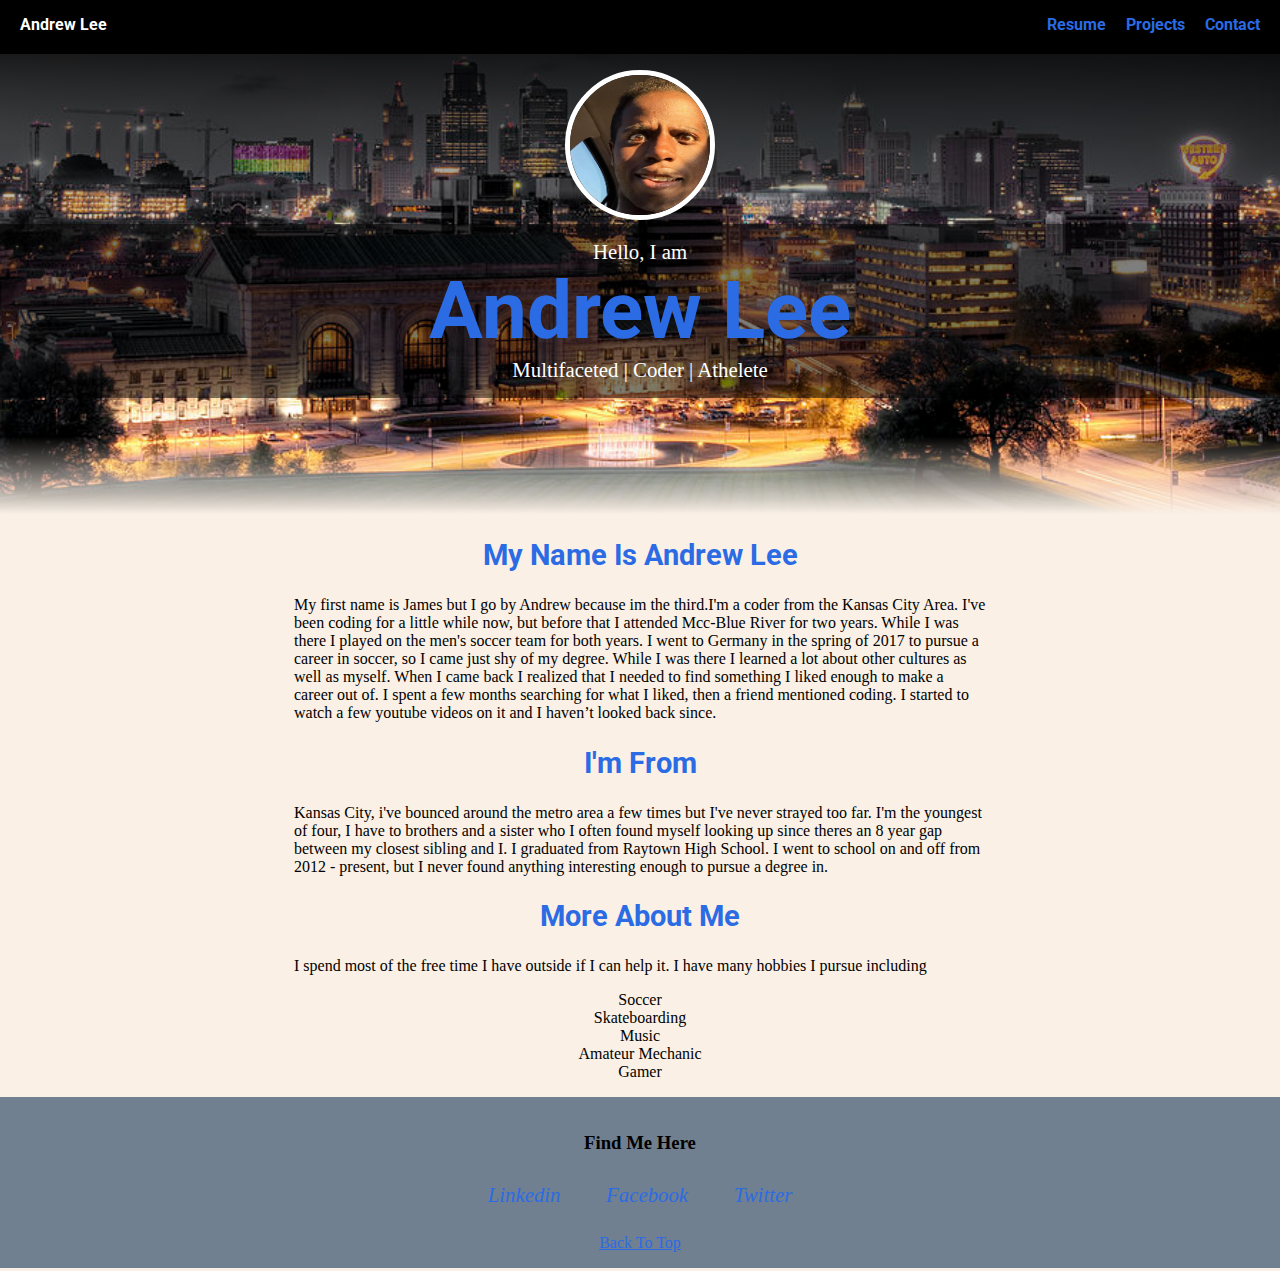
<file: index.html>
<!doctype html>
<html lang="en">
<head>
  <meta charset="utf-8">
  <title>Andrew Lee's Profile</title>
  <meta name="viewport" content="width=device-width, initial-scale=1.0">
  <link rel="stylesheet" href="styles.css">
  <link href="https://fonts.googleapis.com/css?family=Muli%7CRoboto:400,300,500,700,900" rel="stylesheet"></head>
     <body>
    
    <div class="main-nav">
        <ul class="nav">
          <li class="name">Andrew Lee</li>
          <li><a href="resume/resume.html">Resume</a></li>
          <li><a href="project.html">Projects</a></li>
          <li><a href="mailto:andrew72993@yahoo.com?
subject=Hello%20Andrew">Contact</a></li>
        </ul>
    </div>

    <header class="mainHeader">
      <img src="images/img_al.PNG" alt="Drawing of Jane Smith" class="profile-image">
      <div class="backdrop">
        <p class="tag-location">Hello, I am</p>
        <h1 class="tag-name">Andrew Lee</h1>
        <p class="tag-location">Multifaceted | Coder | Athelete</p>
       </div>
    </header>  <!--    Main Header-->
    
  <div class="primary-content"> 
    <h2><link href="https://fonts.googleapis.com/css?family=Fenix" rel="stylesheet">My Name Is Andrew Lee</h2>
      <p>My first name is James but I go by Andrew because im the third.I'm a coder from the Kansas City Area. I've been coding for a little while now, but before that I attended Mcc-Blue River for two years. While I was there I played on the men's soccer team for both years. I went to Germany in the spring of 2017 to pursue a career in soccer, so I came just shy of my degree. While I was there I learned a lot about other cultures as well as myself. When I came back I realized that I needed to find something I liked enough to make a career out of. I spent a few months searching for what I liked, then a friend mentioned coding. I started to watch a few youtube videos on it and I haven’t looked back since.</p>
    <h2><link href="https://fonts.googleapis.com/css?family=Fenix" rel="stylesheet">I'm From</h2>
    <p>Kansas City, i've bounced around the metro area a few times but I've never strayed too far. I'm the youngest of four, I have to brothers and a sister who I often found myself looking up since theres an 8 year gap between my closest sibling and I. I graduated from Raytown High School. I went to school on and off from 2012 - present, but I never found anything interesting enough to pursue a degree in.</p>
    <h2><link href="https://fonts.googleapis.com/css?family=Fenix" rel="stylesheet">More About Me</h2>
    <p>I spend most of the free time I have outside if I can help it. I have many hobbies I pursue including</p>
    <ul>
    <li>Soccer</li>
    <li>Skateboarding</li>
    <li>Music</li>
    <li>Amateur Mechanic</li>
    <li>Gamer</li>
    </ul>
  
  </div>
 
  
  
  
  
  
  
  
  <footer>
  <h3>Find Me Here</h3>
  <ul>
    <li class=noline><a href="http://www.linkedin.com/in/andrew-lee-140773151" target="_new">Linkedin</a></li>
    <li class=noline><a href="http://www.facebook.com/Andrewrtbb" target="_new">Facebook</a></li>
    <li class=noline><a href="http://www.twitter.com/andrewrtbb" target="_new">Twitter</a></li>
  </ul>
  <a href="#" class="btt">Back To Top</a>
  </footer>
  </body>
</html>
</file>
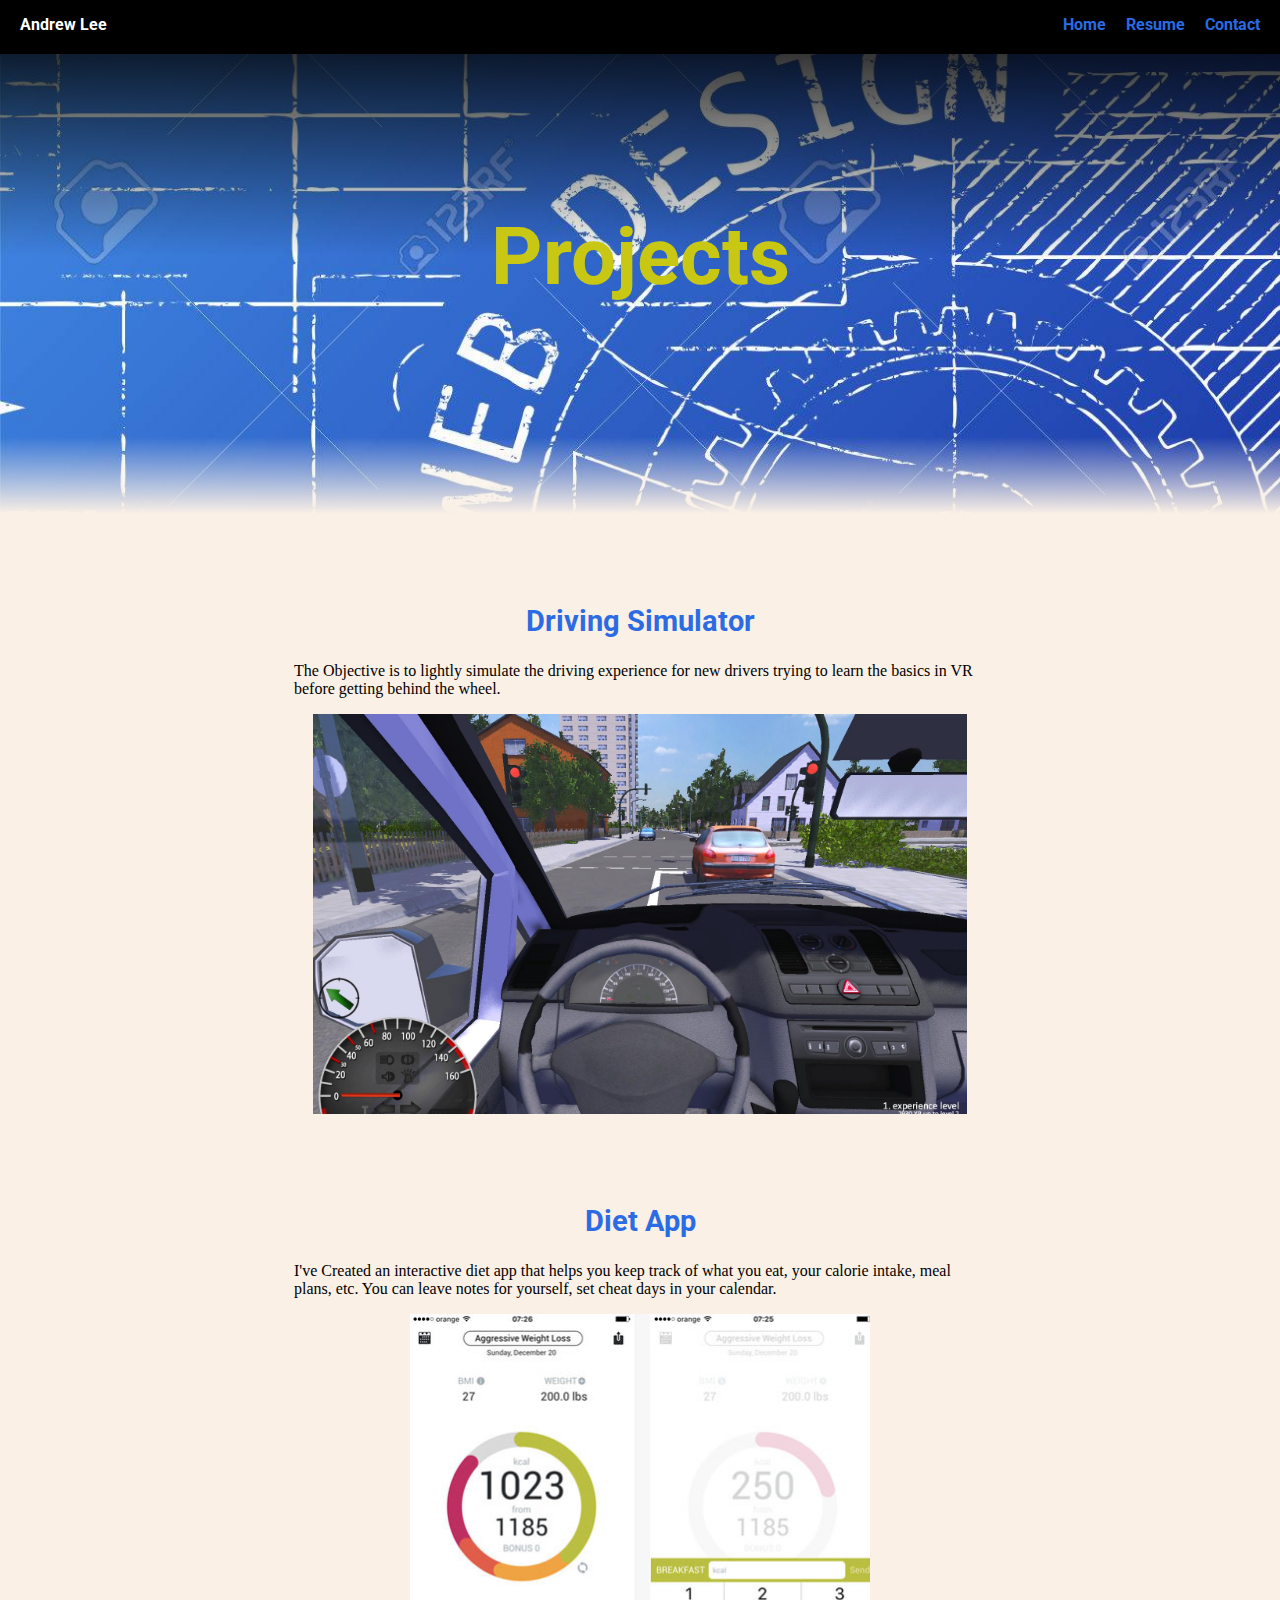
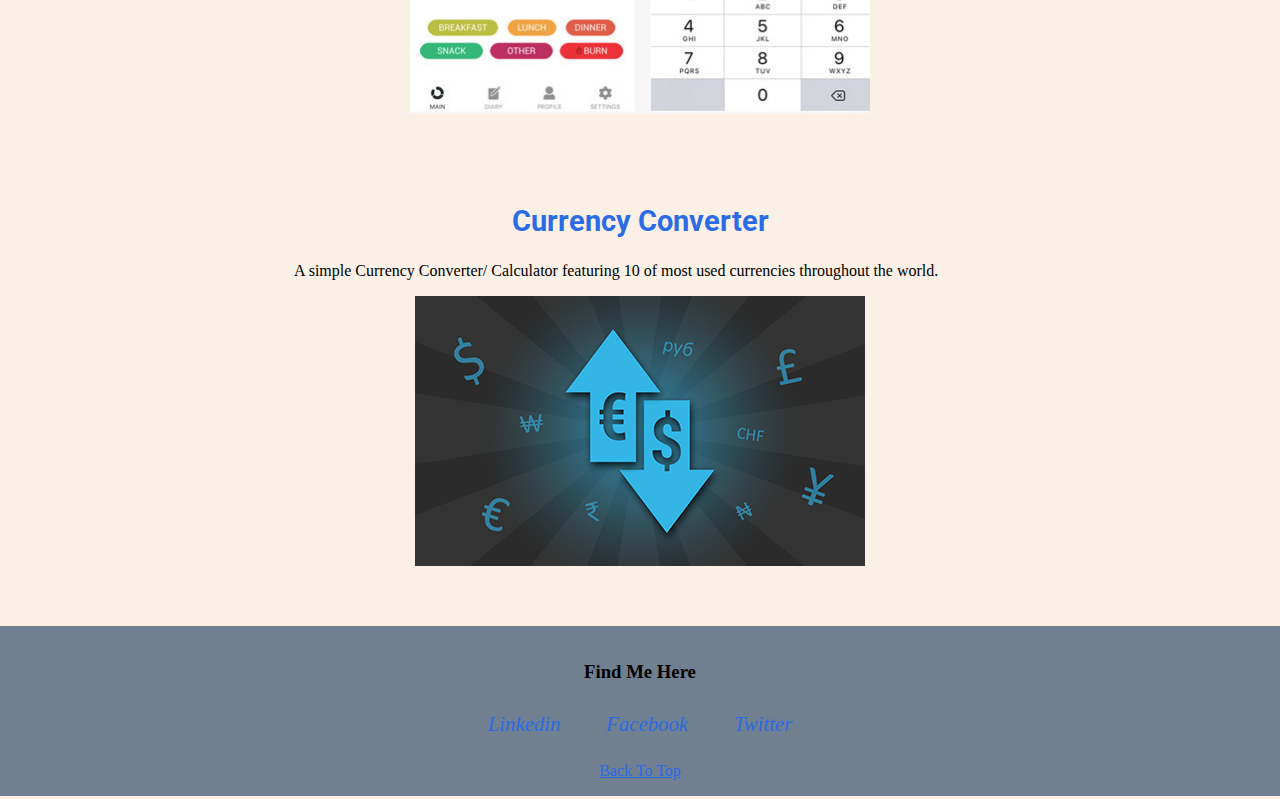
<file: project.html>
<!doctype html>
<html lang="en">
<head>
  <meta charset="utf-8">
  <title>Andrew Lee's Projects</title>
  <meta name="viewport" content="width=device-width, initial-scale=1.0">
  <link rel="stylesheet" href="project.css">
  <link href="https://fonts.googleapis.com/css?family=Muli%7CRoboto:400,300,500,700,900" rel="stylesheet"></head>
  <body>
    
    <div class="main-nav">
        <ul class="nav">
          <li class="name">Andrew Lee</li>
          <li><a href="index.html">Home</a></li>
          <li><a href="resume/resume.html">Resume</a></li>
          <li><a href="mailto:andrew72993@yahoo.com?
subject=Hello%20Andrew">Contact</a></li>
        </ul>
    </div>

    <header class="mainHeader">
      <div class="backdrop">
        <h1 class="tag-name">Projects</h1>
       </div>
    </header>  <!--    Main Header-->
    
  <div class="primary-content"> 
    <h2><link href="https://fonts.googleapis.com/css?family=Fenix" rel="stylesheet"><a href="https://www.github.com/AndrewRTBB/FizzBuzz" target="_new" class="margin">Driving Simulator</a></h2>
    <p>The Objective is to lightly simulate the driving experience for new drivers trying to learn the basics in VR before getting behind the wheel.</p>
    <img src="images/driving.jpg" class="bigp">
    <h2><link href="https://fonts.googleapis.com/css?family=Fenix" rel="stylesheet"><a href="https://www.github.com/AndrewRTBB/API" target="_new" class="margin">Diet App</a></h2>
    
    <p>I've Created an interactive diet app that helps you keep track of what you eat, your calorie intake, meal plans, etc. You can leave notes for yourself, set cheat days in your calendar.  </p>
    <img src="images/diet.jpg" class="bigp">
    <h2><link href="https://fonts.googleapis.com/css?family=Fenix" rel="stylesheet"><a href="https://www.github.com/" target="_new">Currency Converter</a></h2>
    <p>A simple Currency Converter/ Calculator featuring 10 of most used currencies throughout the world.</p>
    <img src="images/currency.png" class="bigp">
  
  </div>
 
  
  
  
  
  
  
  
  <footer>
  <h3>Find Me Here</h3>
  <ul>
    <li class=noline><a href="http://www.linkedin.com/in/andrew-lee-140773151" target="_new">Linkedin</a></li>
    <li class=noline><a href="http://www.facebook.com/Andrewrtbb" target="_new">Facebook</a></li>
    <li class=noline><a href="http://www.twitter.com/andrewrtbb" target="_new">Twitter</a></li>
  </ul>
  <a href="#" class="btt">Back To Top</a>
  </footer>
  
  
  
  
  
  
  
  </body>
</file>
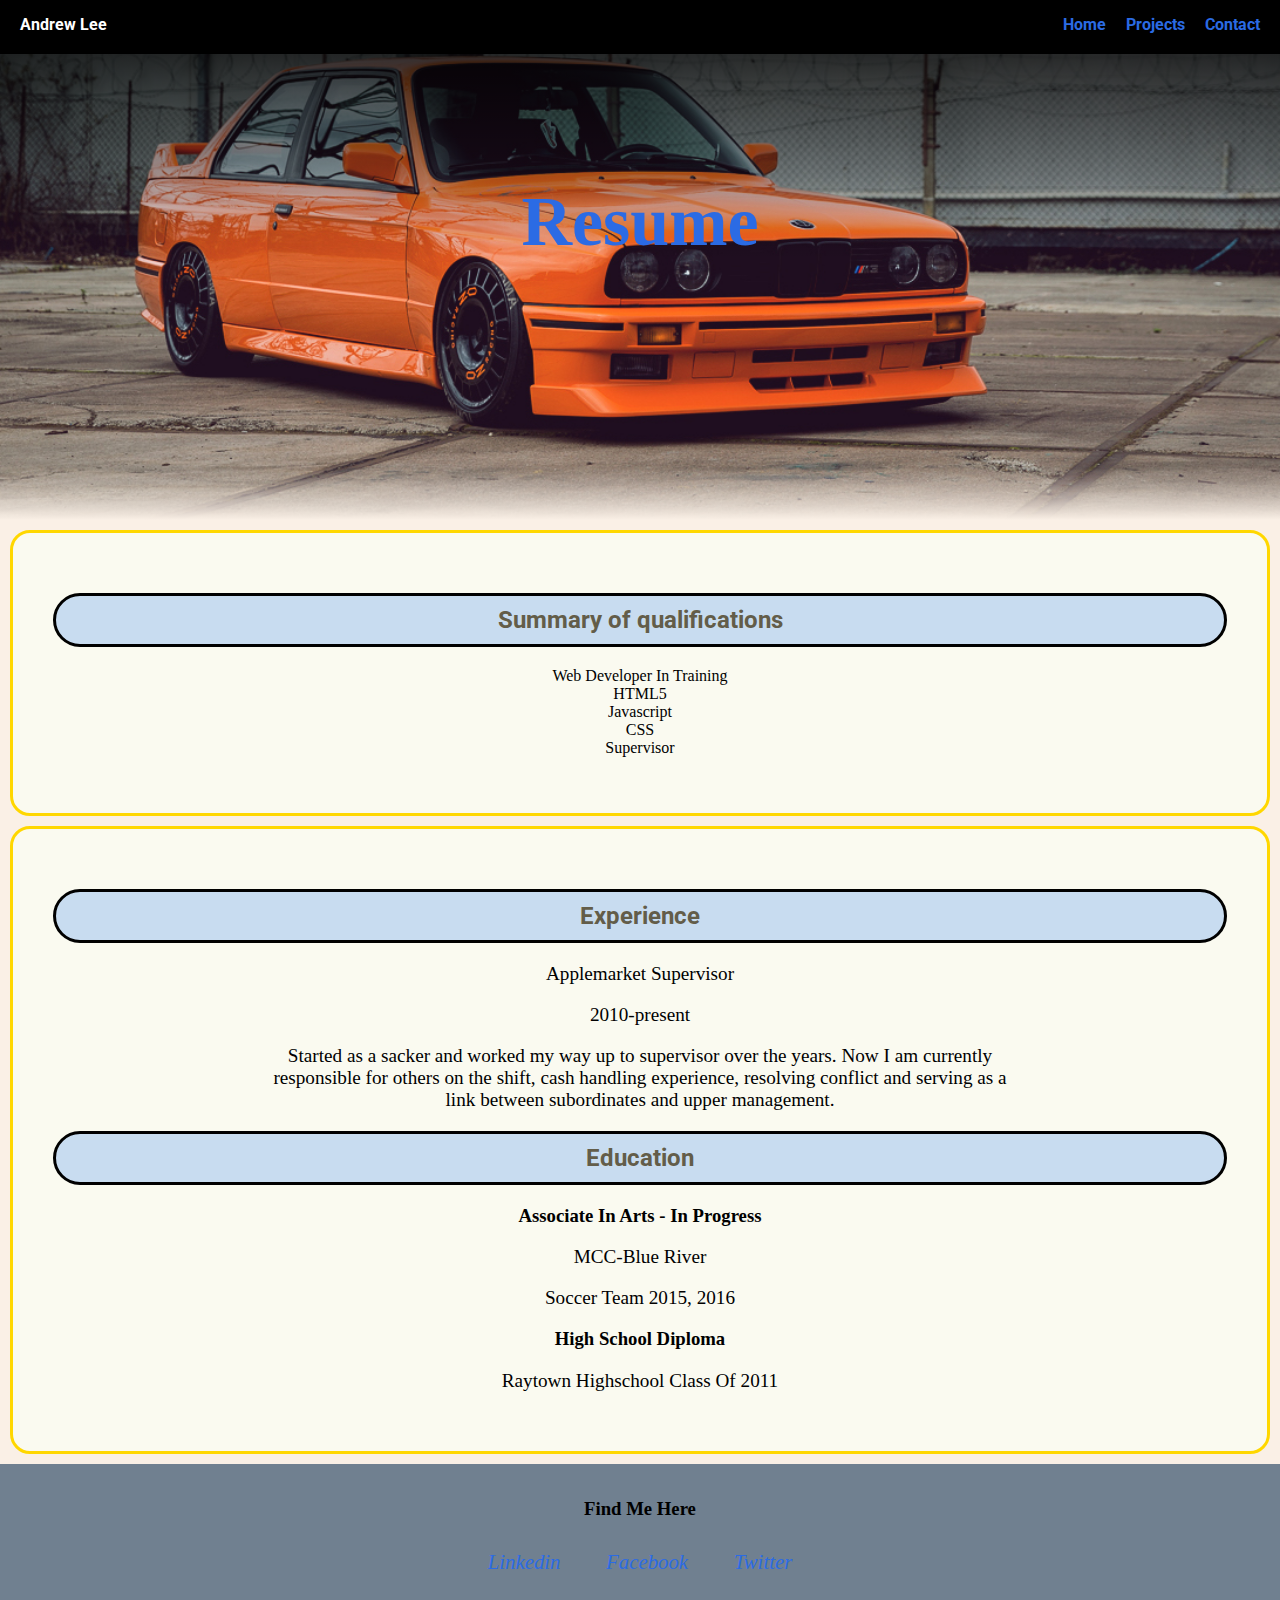
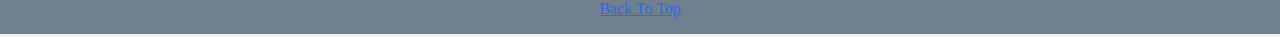
<file: resume/resume.html>
<!doctype html>
<html lang="en">
<head>
  <meta charset="utf-8">
  <title>Andrew Lee's Profile</title>
  <meta name="viewport" content="width=device-width, initial-scale=1.0">
  <link rel="stylesheet" href="resume.css">
  <link href="https://fonts.googleapis.com/css?family=Muli%7CRoboto:400,300,500,700,900" rel="stylesheet"></head>
     <body>
       
    <div class="main-nav">
        <ul class="nav">
          <li class="name">Andrew Lee</li>
          <li><a href="../index.html">Home</a></li>
          <li><a href="../project.html">Projects</a></li>
          <li><a href="mailto:andrew72993@yahoo.com?
subject=Hello%20Andrew">Contact</a></li>
        </ul>
    </div>

       
       <header class="main-header">
        <h1><p class="drew">Resume</p> </h1>
       </header>
         <main class=flex>
           <div class=card>
              <h2 class="card-title">Summary of qualifications</h2>
                <ul>
                  <li class="nolin">Web Developer In Training</li>
                  <li class="nolin">HTML5</li>
                  <li class="nolin">Javascript</li>
                  <li class="nolin">CSS</li>
                  <li class="nolin">Supervisor</li>
                </ul>
           </div>
         
        <div class="card">
          <h2 class="card-title">Experience</h2>
          <p class="al">Applemarket Supervisor</p>
           <p class="al">2010-present</p>
          <p class="al">Started as a sacker and worked my way up to supervisor over the years. Now I am currently responsible for others on the shift, cash handling experience, resolving conflict and serving as a link between subordinates and upper management.
</p>
          <h2 class="card-title">Education</h2>
            <h3>Associate In Arts - In Progress</h3>
            <p>MCC-Blue River</p>
            <p>Soccer Team 2015, 2016</p>
            <h3>High School Diploma</h3>
            <p>Raytown Highschool Class Of 2011</p>
            
       
        </div>
       
      </main> 
     </body>
  
    <footer>
      <h3>Find Me Here</h3>
  <ul>
    <li class=noline><a href="http://www.linkedin.com/in/andrew-lee-140773151" target="_new">Linkedin</a></li>
    <li class=noline><a href="http://www.facebook.com/Andrewrtbb" target="_new">Facebook</a></li>
    <li class=noline><a href="http://www.twitter.com/andrewrtbb" target="_new">Twitter</a></li>
  </ul>
  <a href="#" class="btt">Back To Top</a>
  </footer>
  </html>
</file>
<file: styles.css>
/*Main styles*/

*{ 
  box-sizing:border-box;
  }
body{
  margin: 0;
  padding: 0;
  text-align: center;
  background: rgb(250, 240, 230);
}

p{
  padding: 0 30px 0 30px;
}

a{
  text-decoration:none;
  color: #2b6be4;
}
 a:hover{
  color:red;
} 
header .profile-image{
  margin-top: 70px;
  width: 150px;
  height: 150px;
  border-radius: 50%;
  border: 5px solid white;
  transition: all .5s;
  
  }

header .profile-image:hover {
  transform: scale(1.3) rotate3d(1, -1, 1, 60deg);
}

h1{
  color:#2b6be4;
  font-size:5em;
}

h2{
  color: #2b6be4;
  font-size:1.8em;
  font-family: 'fenix', serif;
  text-align:center;

}

h3{
  color: black;
}

h1, h2{ 
  font-family:'roboto', sans-serif;
}

ul{
  list-style-type:none;
  text-align:center;
  padding: 0 30px 0 30px;
}

/*Class styles*/
.main-nav {
  width: 100%;
  background: black;
  min-height: 30px;
  padding: 10px;
  position: fixed;
  text-align: center; 
  font-family:'roboto', sans-serif;
}
.nav {
  display: flex;
  justify-content: space-around;
  font-weight: 700;
  list-style-type: none;
  margin: 0 auto;
  padding: 0;
}
.nav .name {
  display: none;
}
.nav li {
  padding: 5px 10px 10px 10px;
}
.nav a {
  transition: all .5s;
}
.nav a:hover {
  color: white
}


.nav .name {
    display: block;
    margin-right: auto;
    color: white;}


.mainHeader{
  background: linear-gradient(black, transparent 50%),
  linear-gradient(0deg, rgb(250, 240, 230), transparent 15%),
  url('images/skyline.jpg') no-repeat center;
  background-size: cover;
  padding: 0 0 1em 0;
}

.tag-name{
  margin:0;
}

.tag-location{
  font-size:1.3em;
  margin: 0;
}

.backdrop{
background: rgba(0,0,0,0.5);
  padding: 1em;
  color: white;
  margin-bottom: 100px
}


.primary-content{
  max-width: 47rem;
  margin-left: auto;
  margin-right: auto;
  padding: inherit 2rem;
  text-align:left;
}

/*footer*/

footer{
  background: slategrey;
  list-style-type:none;
  border: 1em solid slategrey;
  text-align: center;
  
}

.btt{
padding: 20px;
  text-decoration: underline;
}

.noline{
  display: inline-block;
  font-style:oblique;
  font-size: 1.3em;
  padding: .5em 1em;
  text-align: center;
}
</file>
<file: project.css>
/*Main styles*/

*{ 
  box-sizing:border-box;
  }
body{
  margin: 0;
  padding: 0;
  text-align: center;
  background: rgb(250, 240, 230);
}

a{
  text-decoration:none;
  color: #2b6be4;
}
 a:hover{
  color:red;
} 

header .profile-image{
  margin-top: 70px;
  width: 150px;
  height: 150px;
  border-radius: 50%;
  border: 5px solid white;
  transition: all .5s;
  
  }
header .profile-image:hover {
  transform: scale(1.3) rotate3d(1, -1, 1, 60deg);
}

h1{
  color:rgb(200, 200, 20);
  font-size:5em;
}

h2{
  color: #2b6be4;
  font-size:1.8em;
  font-family: 'fenix', serif;
  text-align:center;
  margin-top: 90px;
}

h3{
  color: black;
}

h1, h2{ 
  font-family:'roboto', sans-serif;
}

p{
max-width: 900px;
  padding: 0 30px 0 30px;
}

ul{
  list-style-type:none;
  text-align:center;
  padding: 0 30px 0 30px;
}

/*Class styles*/
.main-nav {
  width: 100%;
  background: black;
  min-height: 30px;
  padding: 10px;
  position: fixed;
  text-align: center; 
  font-family:'roboto', sans-serif;
}
.nav {
  display: flex;
  justify-content: space-around;
  font-weight: 700;
  list-style-type: none;
  margin: 0 auto;
  padding: 0;
}
.nav .name {
  display: none;
}
.nav li {
  padding: 5px 10px 10px 10px;
}
.nav a {
  transition: all .5s;
}
.nav a:hover {
  color: white
}

.nav .name {
    display: block;
    margin-right: auto;
    color: white;}

.mainHeader{
  background: linear-gradient(black, transparent 50%),
  linear-gradient(0deg, rgb(250, 240, 230), transparent 15%),
  url('images/Blueprint.jpg') no-repeat center;
  background-size: cover;
  padding: 13.13em;
}

.tag-name{
  margin:0;
}

.tag-location{
  font-size:1.3em;
  margin: 0;
}

.margin{
  margin-top: 100px;
}

.primary-content{
  max-width: 47rem;
  margin-left: auto;
  margin-right: auto;
  padding: inherit 2rem;
  text-align:left;
}

/*Footer*/
footer{
  background: slategrey;
  list-style-type:none;
  border: 1em solid slategrey;
  text-align: center;
  
}
.btt{
padding: 20px;
  text-decoration: underline;
}

.noline{
  display: inline-block;
  font-style:oblique;
  font-size: 1.3em;
  padding: .5em 1em;
  text-align: center;
}

.bigp{
    max-height: 400px;
    max-width: 100%;
    justify-content:center;
    display: block;
    margin-left: auto;
    margin-right: auto;
  margin-bottom: 60px;
  padding: 0 30px 0 30px;
}
</file>
<file: resume/resume.css>
/*Main styles*/
body{
  margin: 0;
  padding: 0;
  background: rgb(250, 240, 230);
}


header{
  text-align:center;
}



h1, .drew{
  font-family: 'Pacifico', cursive;
background-color: e2e2e2;
  margin-top: 30px;
  padding: 3%;
  font-size:70px;
  line-height: .5em;
  font: "IBM Plex Serif";
  color: #2b6be4;
}
h2{
  color: #635d49;
}

p{
  
  max-width: 47rem;
  margin-left: auto;
  margin-right: auto;
  padding: inherit 2rem;
  font-size: 1.2rem;
}

p, h3{
  text-align:center;
}

ul{
  list-style-type:none;
  text-align:center;
  padding: 0 30px 0 30px;
}

/*Class styles*/
.main-nav {
  width: 100%;
  background: black;
  min-height: 30px;
  padding: 10px;
  position: fixed;
  text-align: center; 
  font-family:'roboto', sans-serif;
}
.nav {
  display: flex;
  justify-content: space-around;
  font-weight: 700;
  list-style-type: none;
  margin: 0 20px 0 0;
  padding: 0;
}
.nav .name {
  display: none;
}
.nav li {
  padding: 5px 10px 10px 10px;
}
.nav a {
  transition: all .5s;
}
.nav a:hover {
  color: white
}


.nav .name {
    display: block;
    margin-right: auto;
    color: white;}



.tag-name{
  margin:0;
}

.tag-location{
  font-size:1.3em;
  margin: 0;
}

.backdrop{
background: rgba(0,0,0,0.5);
  padding: 1em;
  color: white;
  margin-bottom: 100px
}


.primary-content{
  max-width: 47rem;
  margin-left: auto;
  margin-right: auto;
  padding: inherit 2rem;
  text-align:left;
}



.main-header {
  padding-top: 70px;
  height: 450px;
  
  background: linear-gradient(black, transparent 50%),
    linear-gradient(0deg, rgb(250, 240, 230), transparent 10% ),
    #ffa949 url('../images/orange-e30.jpg') no-repeat;
  background-position:20% 100%;
  background-size: cover;
  background-repeat:repeat;
}





.card{
  border:solid gold 3px;
  border-radius: 20px;
  margin: 10px;
  padding: 40px;
  background: rgb(250, 250, 240);
}

.card-title{
  text-align: center;
  font-family:'roboto', sans-serif;
  border: solid black 3px;
  border-radius:40px;
  padding: 10px;
  background: rgb(200, 220, 240);
}



/*footer*/
a{
  text-decoration:none;
  color: #2b6be4;
}

a:hover{
  color:red;
} 

/*footer*/
footer{
  background: slategrey;
  list-style-type:none;
  border: 1em solid slategrey;
  text-align: center;
  
}

.btt{
padding: 20px;
  text-decoration: underline;
}

.noline{
  display: inline-block;
  font-style:oblique;
  font-size: 1.3em;
  padding: .5em 1em;
  text-align: center;
}


}
</file>
